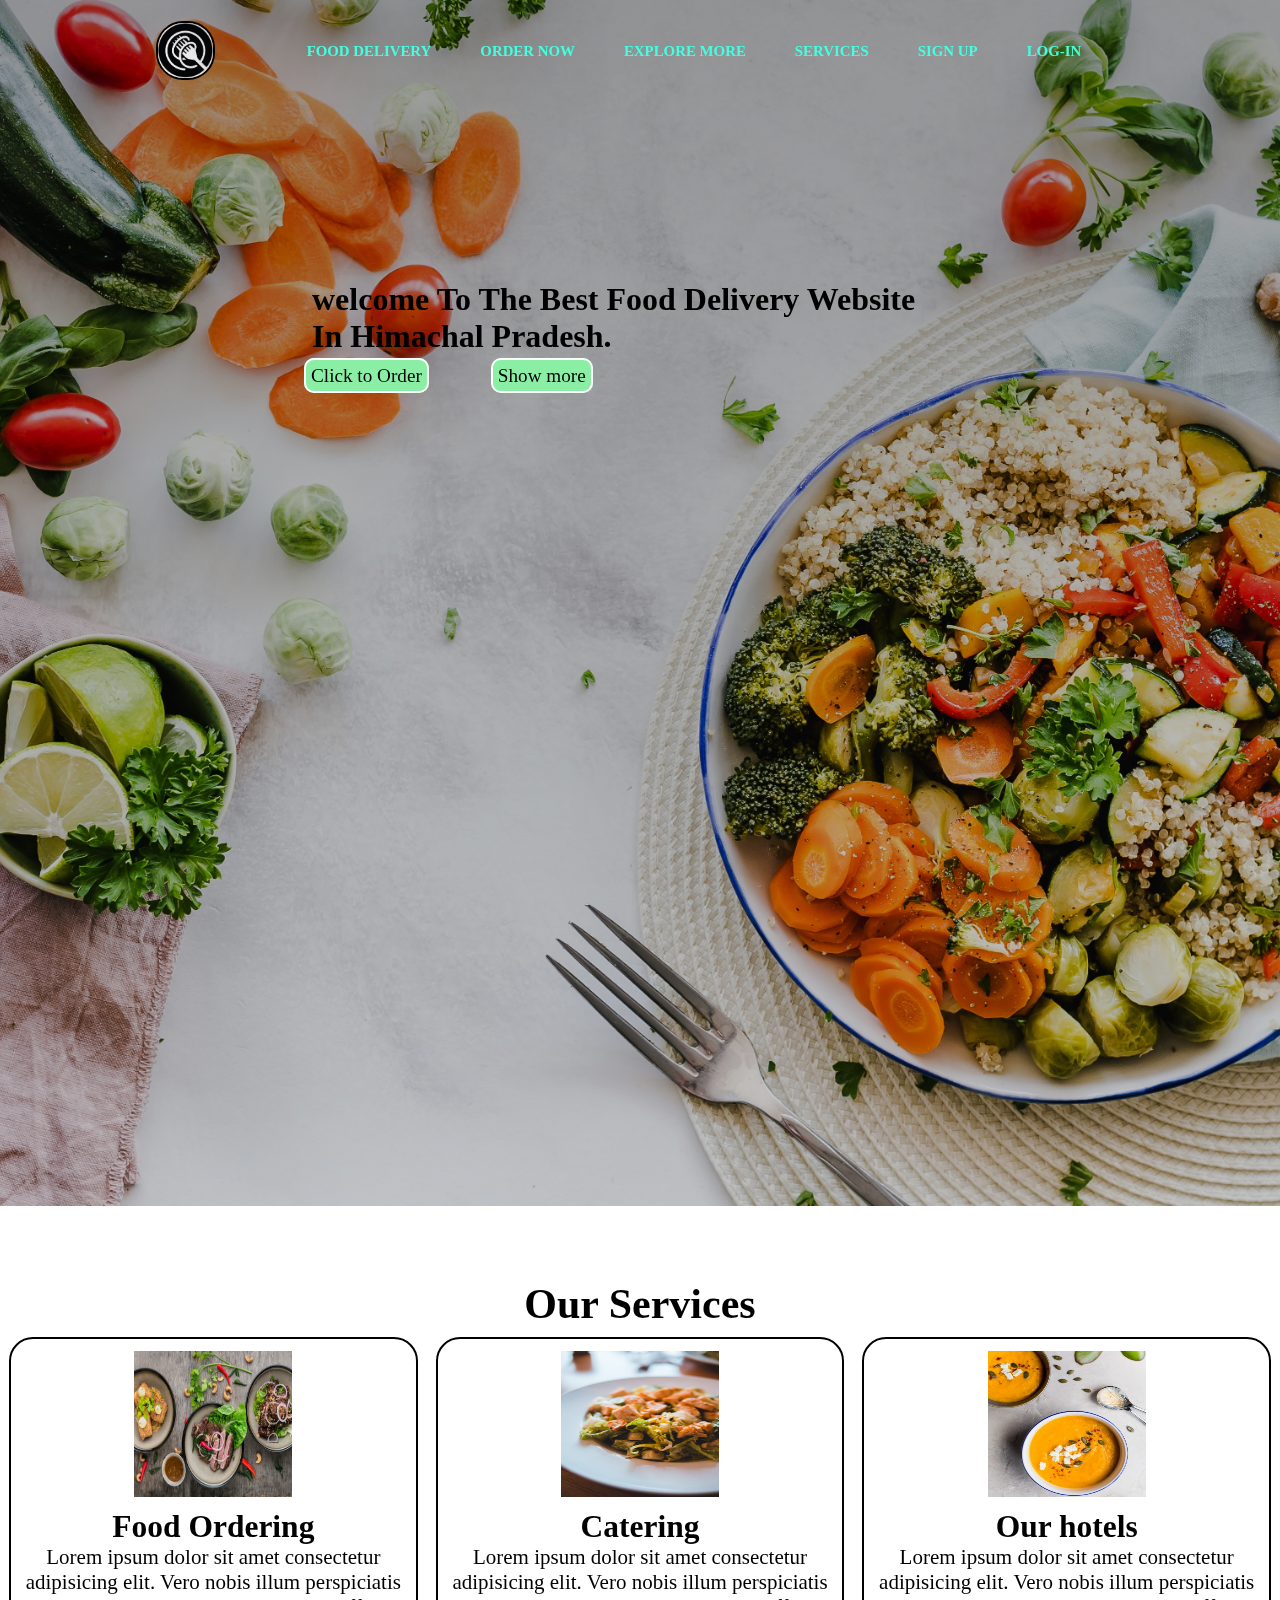
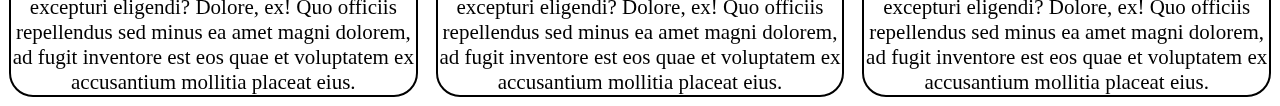
<file: PORTFOLIO2/food.html>
<!DOCTYPE html>
<html lang="en">

<head>
    <meta charset="UTF-8">
    <meta name="viewport" content="width=device-width, initial-scale=1.0">
    <link rel="stylesheet" href="style3.css">
    <title>restaurant</title>
</head>

<body>
    <nav>
        <div class="navbar background">
            <ul class="main-nav">
                <div class="logo"> <img src="images/logo.jpeg" alt=""></div>
                <li><a href="#">Food delivery</a></li>
                <li><a href="#">Order now</a></li>
                <li><a href="#">Explore more</a></li>
                <li><a href="#">Services</a></li>
                <li><a href="#">Sign up</a></li>
                <li><a href="#">log-in</a></li>
            </ul>
            <div class="main-content-header">
                <h1>welcome To The Best <span>Food Delivery Website</span><br>
                    In Himachal Pradesh.</h1>
                <a href="#" class="btn btn-full">Click to Order</a>
                <a href="#" class="btn btn-full">Show more</a>
            </div>
        </div>

    </nav>

    <!-- header ends -->
    <section class="services-container">
        <h1 class="h-primary">Our Services</h1>
        <div id="services">
            <div class="box">
                <img src="images/img2.jpeg" alt="" width="300px" height="300px">
                <h2 class="h-secondary">Food Ordering</h2>
                <p class="center">Lorem ipsum dolor sit amet consectetur adipisicing elit. Vero nobis illum perspiciatis
                    excepturi eligendi? Dolore, ex! Quo officiis repellendus sed minus ea amet magni dolorem, ad fugit
                    inventore est eos quae et voluptatem ex accusantium mollitia placeat eius.</p>
            </div>

            <div class="box">
                <img src="images/img4.jpg" alt="" width="300px" height="300px">
                <h2 class="h-secondary">Catering</h2>
                <p class="center">Lorem ipsum dolor sit amet consectetur adipisicing elit. Vero nobis illum perspiciatis
                    excepturi eligendi? Dolore, ex! Quo officiis repellendus sed minus ea amet magni dolorem, ad fugit
                    inventore est eos quae et voluptatem ex accusantium mollitia placeat eius.</p>
            </div>

            <div class="box">
                <img src="images/img1.jpeg" alt="" width="300px" height="300px">
                <h2 class="h-secondary">Our hotels</h2>
                <p class="center">Lorem ipsum dolor sit amet consectetur adipisicing elit. Vero nobis illum perspiciatis
                    excepturi eligendi? Dolore, ex! Quo officiis repellendus sed minus ea amet magni dolorem, ad fugit
                    inventore est eos quae et voluptatem ex accusantium mollitia placeat eius.</p>
            </div>
        </div>
    </section>

</body>

</html>
</file>
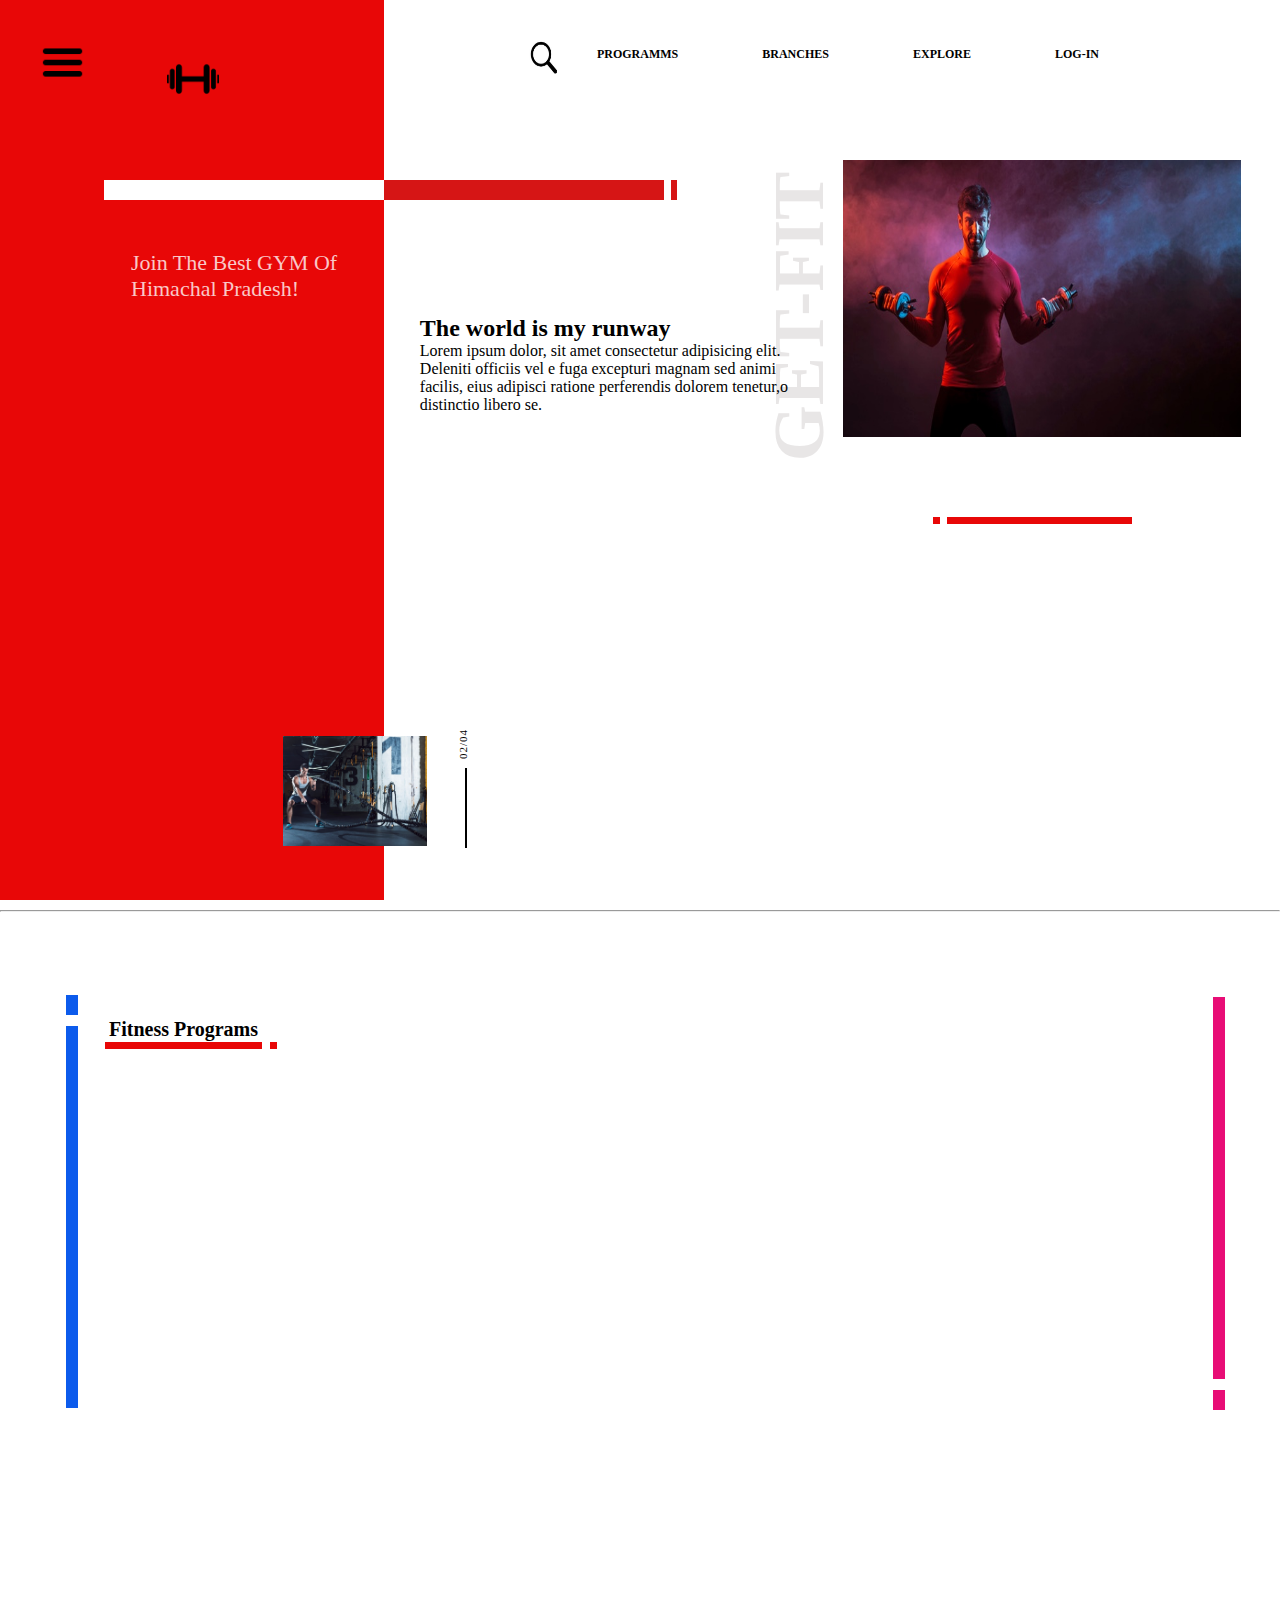
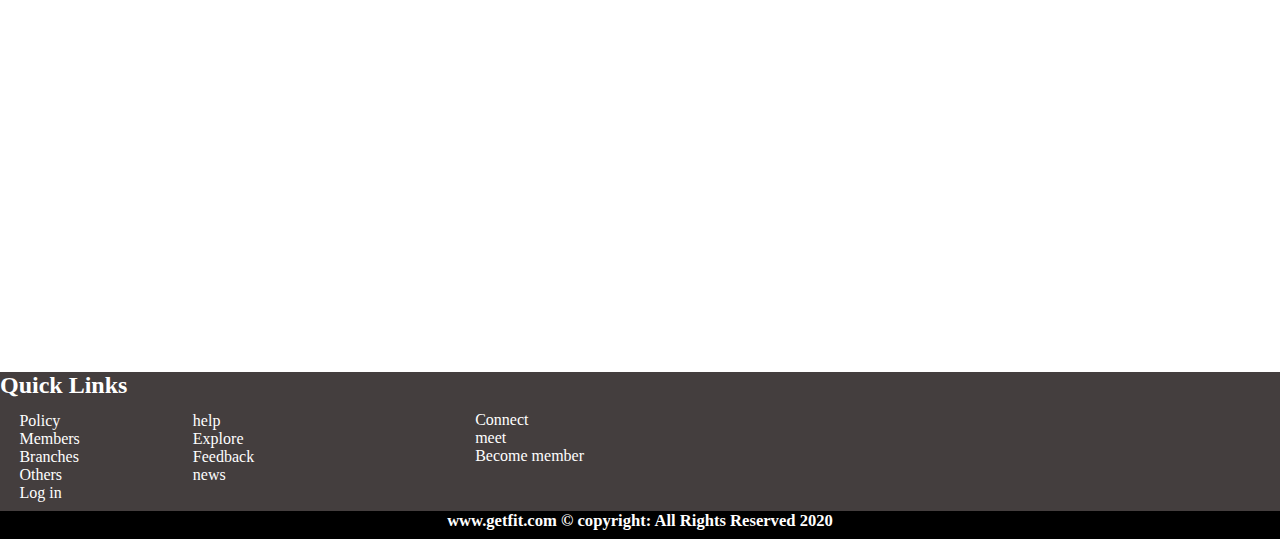
<file: PORTFOLIO2/gym.html>
<!DOCTYPE html>
<html lang="en">

<head>
    <meta charset="UTF-8">
    <meta name="viewport" content="width=device-width, initial-scale=1.0">
    <link rel="stylesheet" href="style2.css">
    <title>Get-fit.com</title>
</head>

<body>
    <div class="hero">
        <div class="left-col">
            <div class="menu-icon">
                <img src="images/menu1.png" alt="">
            </div>
            <div class="logo">
                <img src="images/logo.png" alt="">
            </div>
            <div class="white-bar"></div>
            <div class="quote-text">
                <p>Join The Best GYM Of Himachal Pradesh!</p>
            </div>
            <div class="small-img">
                <img src="images/bg.jpg" alt="">
                <div class="line-1"></div>
            </div>
        </div>
        <div class="right-col">
            <div class="navbar">
                <img src="images/search.jpg" alt="" class="search">
                <ul>
                    <li>PROGRAMMS</li>
                    <li>BRANCHES</li>
                    <li>EXPLORE</li>
                    <li>LOG-IN</li>
                </ul>
            </div>
            <div class="red-bar"><span></span></div>
            <div class="bg">
                <img src="images/image1.jpg" alt="">
                <div class="bottom-bar"><span></span></div>
                <h1>GET-FIT</h1>
            </div>
            <dib class="text-box">
                <h2>The world is my runway</h2>
                <p>Lorem ipsum dolor, sit amet consectetur adipisicing elit. Deleniti officiis vel e fuga excepturi
                    magnam sed animi facilis, eius adipisci ratione perferendis dolorem tenetur,o distinctio libero se.
                </p>
            </dib>
        </div>
    </div>
    <hr>
    <div class="programms">
        <h1>Fitness Programs</h1>
        <div class="hr-line"><span></span></div>
        <div class="vr-line1"><span></span></div>
        <div class="vr-line2"><span></span></div>

    </div>
    <div class="footer">
        <div class="side-line"></div>
        <h2>Quick Links</h2>
        <div class="first-col">
            <ul>
                <li><a>Policy</a></li>
                <li><a>Members</a></li>
                <li><a>Branches</a></li>
                <li><a>Others</a></li>
                <li><a>Log in</a></li>
            </ul>
        </div>
        <div class="second-col">
            <ul>
                <li><a>help</a></li>
                <li><a>Explore</a></li>
                <li><a>Feedback</a></li>
                <li><a>news</a></li>
            </ul>
        </div>
        <div class="third-col">

            <ul>
                <li><a>Connect</a></li>
                <li><a>meet</a></li>
                <li><a>Become member</a></li>
            </ul>
        </div>
    </div>
    <div class="copy">
        <h5>www.getfit.com &copy; copyright: All Rights Reserved 2020</h5>
    </div>
</body>

</html>
</file>
<file: PORTFOLIO2/style3.css>
*{
    margin: 0;
    padding: 0%;
    color: black;
}
/* *** Navbar*** */
.navbar{
    position: sticky;
}
.logo{
    height: 11px;
    padding: 15px 52px;
    display: flex;
    cursor: pointer;
    justify-content: center;
    align-items: center;
}
.logo img{
    height: 55px;
    border: 2px solid black;
    border-radius: 27px;
}

.main-content-header{
    margin: 170px 275px;
}
.main-content-header h1{
    padding: 10px 37px;
}
.btn{
    margin: 4px 29px;
    font-size: 1.2rem;
    border: 2px solid white;
    text-decoration: none;
    padding: 5px;
    border-radius: 10px;
    background: #8aefa5;
    text-align: center;
}
.btn:hover{
    color: gray;
}
.main-nav{
    display: flex;
    align-items: center;
    margin: 0px 50px;
    padding: 30px 54px;
    position: sticky;
}
.main-nav li{
    margin: 9px;
    list-style: none;
    margin-left: 40px;
}
.main-nav li a{
    text-decoration: none;
    color: #41ffe0;
    text-transform: uppercase;
    font-size: 93%;
    font-weight: 600;
}
.main-nav li a:hover{
    color: rgb(95, 87, 87);
}
.background{
    background-image: linear-gradient(rgba(0,0,0,0.4), rgba(0,0,0,0.2)), url(images/bg2.jpg);
    mix-blend-mode: darken;
    background-repeat: no-repeat;
    background-size: cover;
    background-position: center;
    height: 134vh;
}

/* **** Secvices **** */
#services{
    display: flex;
}
#services .box{
    display: block;
    width: 43%;
    border: 2px solid black;
    border-radius: 24px;
    margin: 9px;
}
#services .box img{
    display: block;
    width: 39%;
    height: 146px;
    margin: auto;
    padding: 12px;
}
.services-container{
    text-align: center;
    font-size: 21px;
    flex-direction: column;
    margin-top: 74px;
}
</file>
<file: PORTFOLIO2/style2.css>
*{
    margin: 0;
    padding: 0%;
}
.hero{
    display: flex;
    width: 100%;
    height: 100%;
}
.left-col{
    width: 30%;
    background: #e80707;
    height: 100vh;
    position: relative;
}
.right-col{
    width: 70%;
    height: 100vh;
    position: relative;
}

.menu-icon{
    height: 6%;
    padding: 40px;
    width: 10%;
    cursor: pointer;
}
.menu-icon img{
    height: 45px;
    width: 45px;
}
.menu-icon img:hover{
    color: grey;
}
.logo{
    margin-top: -81px;
    margin-left: 167px;
    height: 25%;
    cursor: pointer;
}
.logo img{
    height: 52px;
}
.white-bar{
    position: absolute;
    height: 20px;
    width: 280px;
    background: #fff;
    top: 180px;
    right: 0;
}
.red-bar{
    position: absolute;
    height: 20px;
    width: 280px;
    background: rgb(214, 21, 21);
    top: 180px;
    left: 0;
}
.red-bar span{
    position: absolute;
    height: 20px;
    width: 6px;
    background: rgb(214, 21, 21);
    top: 0px;
    left: 287px;
}

.navbar img{
    margin: -6px -8px;
    height: 36px;
    width: 39px;
}
.navbar{
    position: absolute;
    right: 141px;
    top: 44px;
    display: flex;
}
.navbar li{
    list-style: none;
    margin: 0 40px;
    display: inline-block;
    font-size: 12px;
    font-weight: bold;
    cursor: pointer;
}
.navbar li:hover{
    color: rgb(218, 134, 134);
}
.search{
    margin-right: 25px;
}
.quote-text{
    width: 273px;
    top: 240px;
    right: -20px;
    position: absolute;
    color: white;
}
.quote-text p{
    margin-top: 10px;
    color: #ffffffc7;
    font-size: 22px;

}
.small-img{
    bottom: 50px;
    right: -43px;
    position: absolute;
}
.small-img img{
    height: 110px;
    cursor: pointer;
}
.bg{
    position: absolute;
    top: 160px;
    right: 344px;
    width: 292px;
}
.bg img{
    width: 398px;
    height: 277px;
    margin-left: 199px;
}
.line-1{
    width: 2px;
    height: 80px;
    background: black;
    position: absolute;
    right: -40px;
    bottom: 2px;
}
.line-1::after{
    content: '02/04';
    position: absolute;
    top: -30px;
    left: -17px;
    font-size: 11px;
    letter-spacing: 1px;
    transform: rotate(-90deg);
}
.bottom-bar{
    height: 7px;
    width: 185px;
    background: #e80707;
    position: absolute;
    right: -196px;
    bottom: -83px;
}
.bottom-bar span{
    height: 7px;
    width: 7px;
    background: #e80707;
    position: absolute;
    right: 192px;
    top: 0;
}
.bg h1{
    position: absolute;
    top: 41%;
    right: -3%;
    font-size: 72px;
    font-weight: 300px;
    color: #e8e6e6;
    transform: rotate(-90deg);
}
.text-box{
    position: absolute;
    top: 35%;
    left: 4%;
    width: 395px;
}
hr{
    margin-top: 10px;
}
.vr-line1{
    width: 12px;
    height: 382px;
    background: rgb(12, 91, 236);
    position: relative;
    bottom: 2px;
    margin: 116px 66px;

}
.vr-line1 span{
    position: absolute;
    height: 20px;
    width: 12px;
    background: rgb(12, 91, 236);
    top: -31px;
    left: 0px;

}
.vr-line2{
    width: 12px;
    height: 382px;
    background: rgb(232, 13, 118);
    position: relative;
    bottom: 529px;
    margin: 64px 603px;
    left: 610px
}
.vr-line2 span{
    position: absolute;
    height: 20px;
    width: 12px;
    background: rgb(232, 13, 118);
    bottom: -31px;
    left: 0px;
}
.hr-line{
    height: 7px;
    width: 157px;
    background: #e80707;
    position: absolute;
    left: 105px;
    bottom: -149px;
}
.hr-line span{
    height: 7px;
    width: 7px;
    background: #e80707;
    position: absolute;
    left: 165px;
    top: 0;
}
.programms h1{
    margin: -10px 109px;
    
    position: absolute;
    font-size: 20px;
    font-weight: bold;
}

.footer{
    display: flex;
  
    background-color: #443e3e;
    width: 100%;
    height: 139px;
    color: white;
}
.footer li{
    list-style: none;
}
.footer li a{
    text-decoration: none;
    cursor: pointer;
}
.footer li a:hover{
    color: grey;
}
.first-col{
    margin: 40px -108px;
}
.second-col{
    margin: 40px 221px;
}
.third-col{
    margin: 39px 0;
}

.copy{
    width: 100%;
    height: 28px;
    background: black;
    color: white;
    text-align: center;
    font-size: 20px;
}
</file>
